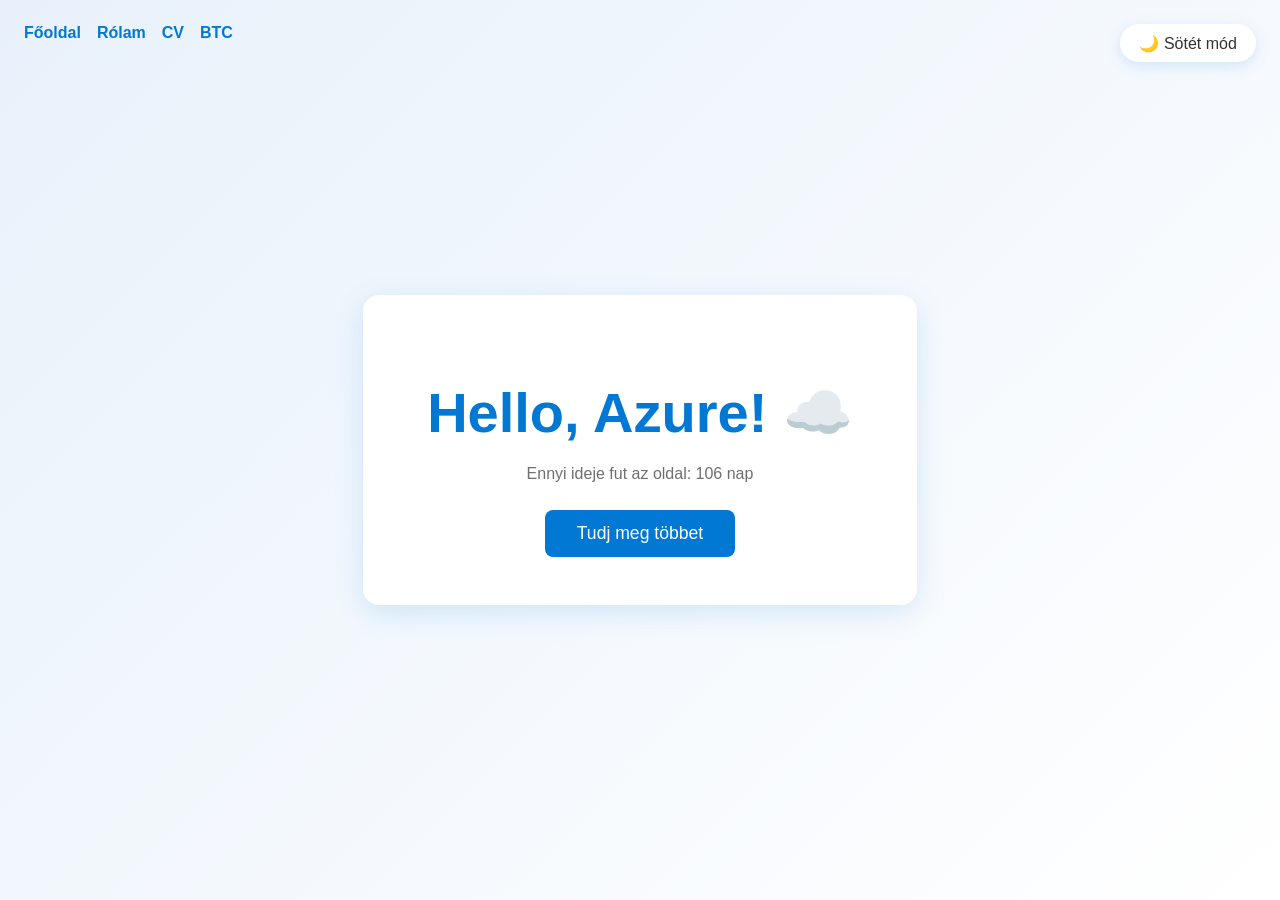
<file: index.html>
<!DOCTYPE html>
<html>
<head>
	<meta charset="UTF-8">
	<meta name="viewport" content="width=device-width, initial-scale=1.0">
	<script>if(localStorage.getItem("theme")==="dark")document.documentElement.setAttribute("data-theme","dark");</script>
	<title>My First Azure Website</title>
	<link rel="icon" href="data:image/svg+xml,<svg xmlns=%22http://www.w3.org/2000/svg%22 viewBox=%220 0 100 100%22><text y=%22.9em%22 font-size=%2290%22>☁️</text></svg>">
	<link rel="stylesheet" href="style.css">
</head>
<body>
	<nav>
		<a href="index.html">Főoldal</a>
		<a href="about.html">Rólam</a>
		<a href="/.auth/login/aad?post_login_redirect_uri=/cv.html">CV</a>
		<a href="btc.html">BTC</a>
	</nav>

	<button class="theme-toggle" onclick="toggleTheme()">🌙 Sötét mód</button>

	<div class="card">
		<h1>Hello, Azure! <span class="cloud">☁️</span></h1>
		<p id="counter"></p>
		<a class="button" href="https://azure.microsoft.com" target="_blank">Tudj meg többet</a>
	</div>

	<script src="script.js"></script>
</body>
</html>
</file>
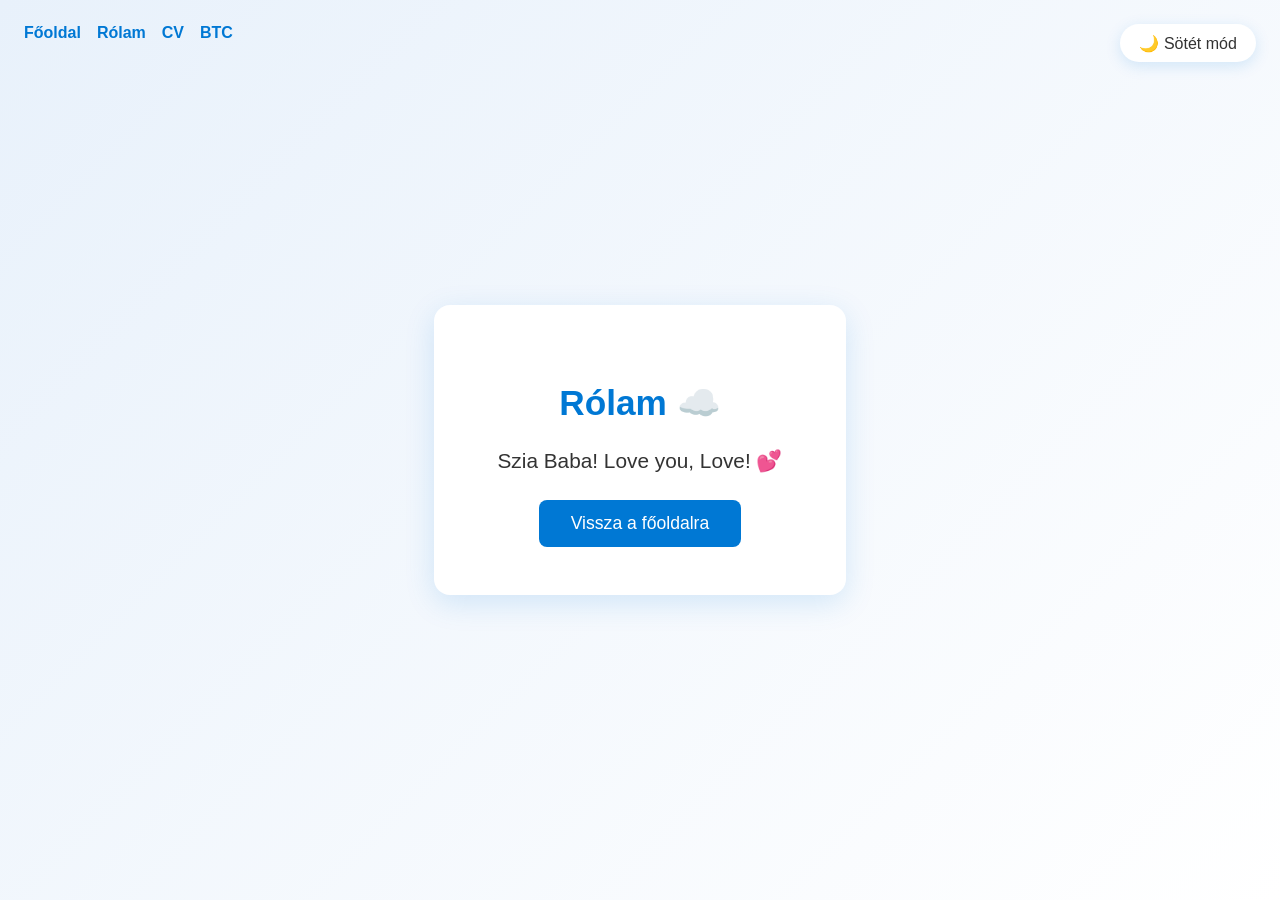
<file: about.html>
<!DOCTYPE html>
<html>
<head>
	<meta charset="UTF-8">
	<meta name="viewport" content="width=device-width, initial-scale=1.0">
	<script>if(localStorage.getItem("theme")==="dark")document.documentElement.setAttribute("data-theme","dark");</script>
	<title>Rólam - My First Azure Website</title>
	<link rel="icon" href="data:image/svg+xml,<svg xmlns=%22http://www.w3.org/2000/svg%22 viewBox=%220 0 100 100%22><text y=%22.9em%22 font-size=%2290%22>☁️</text></svg>">
	<link rel="stylesheet" href="style.css">
</head>
<body>
	<nav>
		<a href="index.html">Főoldal</a>
		<a href="about.html">Rólam</a>
		<a href="/.auth/login/aad?post_login_redirect_uri=/cv.html">CV</a>
		<a href="btc.html">BTC</a>
	</nav>

	<button class="theme-toggle" onclick="toggleTheme()">🌙 Sötét mód</button>

	<div class="card">
		<h2>Rólam <span class="cloud">☁️</span></h2>
		<p>Szia Baba! Love you, Love! 💕</p>
		<a class="button" href="index.html">Vissza a főoldalra</a>
	</div>

	<script src="script.js"></script>
</body>
</html>
</file>
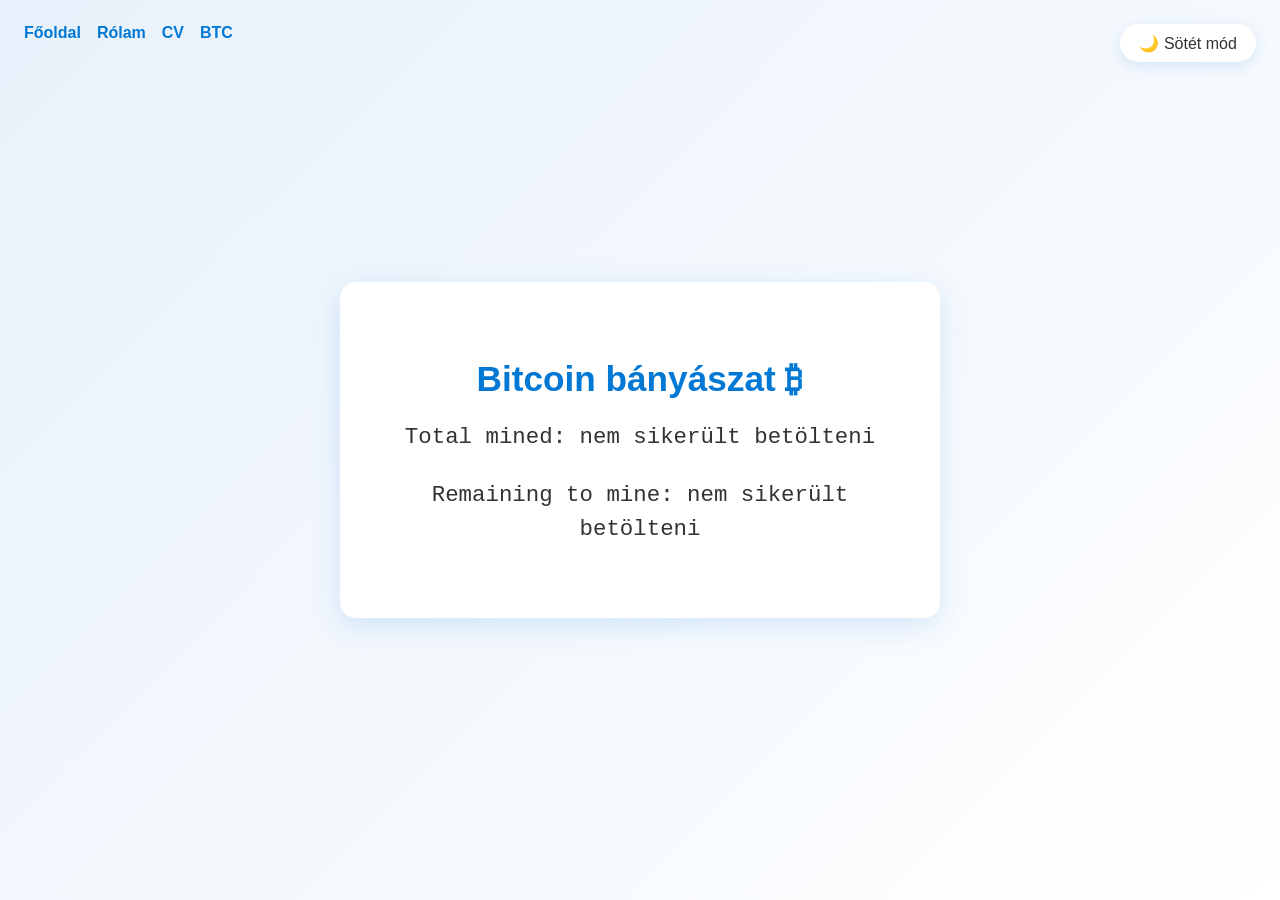
<file: btc.html>
<!DOCTYPE html>
<html>
<head>
	<meta charset="UTF-8">
	<meta name="viewport" content="width=device-width, initial-scale=1.0">
	<script>if(localStorage.getItem("theme")==="dark")document.documentElement.setAttribute("data-theme","dark");</script>
	<title>BTC - My First Azure Website</title>
	<link rel="icon" href="data:image/svg+xml,<svg xmlns=%22http://www.w3.org/2000/svg%22 viewBox=%220 0 100 100%22><text y=%22.9em%22 font-size=%2290%22>☁️</text></svg>">
	<link rel="stylesheet" href="style.css">
</head>
<body>
	<nav>
		<a href="index.html">Főoldal</a>
		<a href="about.html">Rólam</a>
		<a href="cv.html">CV</a>
		<a href="btc.html">BTC</a>
	</nav>

	<button class="theme-toggle" onclick="toggleTheme()">🌙 Sötét mód</button>

	<div class="card">
		<h2>Bitcoin bányászat <span class="cloud">₿</span></h2>
		<p id="btc-mined">Total mined: betöltés...</p>
		<p id="btc-remaining">Remaining to mine: betöltés...</p>
	</div>

	<script src="script.js"></script>
	<script src="btc.js"></script>
</body>
</html>
</file>
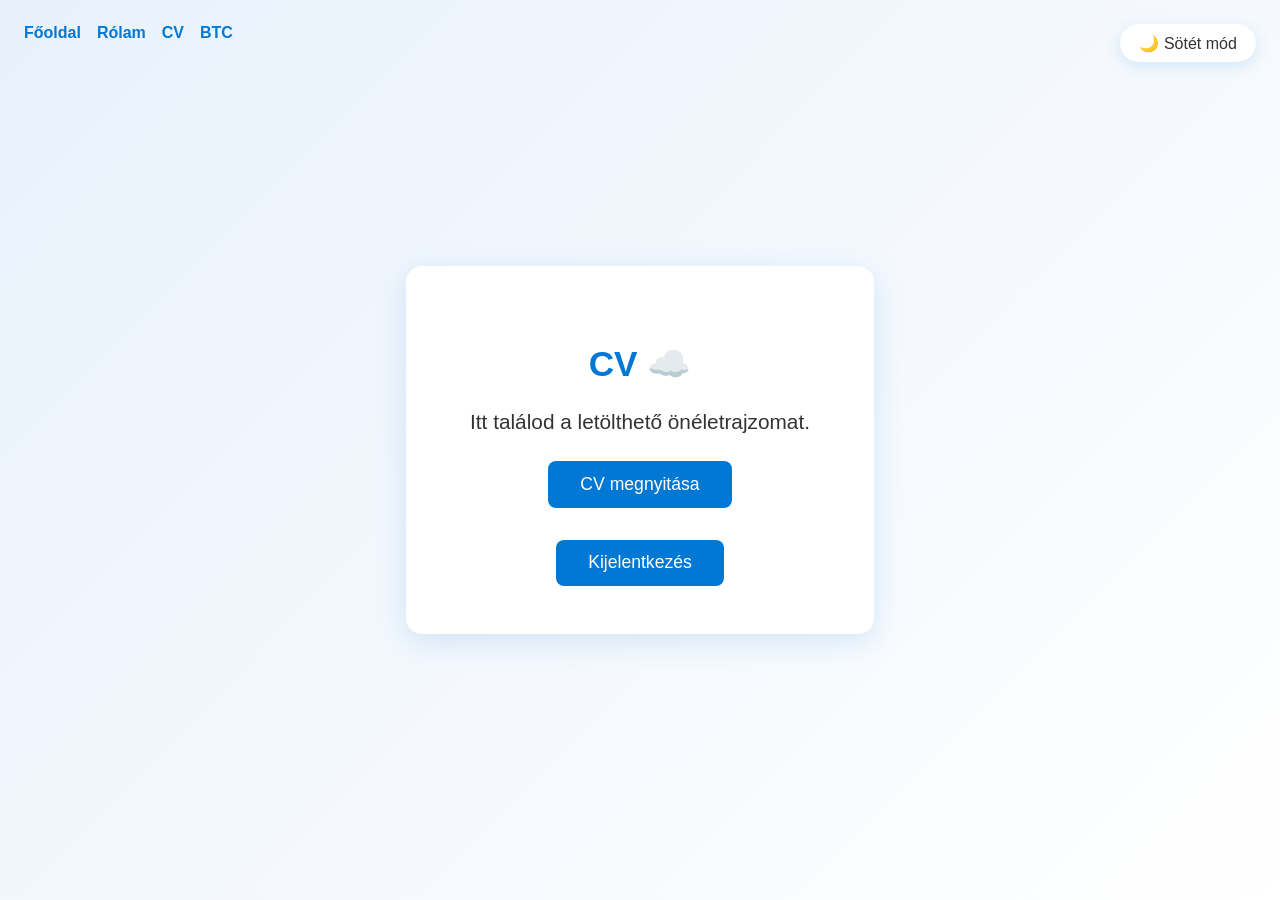
<file: cv.html>
<!DOCTYPE html>
<html>
<head>
	<meta charset="UTF-8">
	<meta name="viewport" content="width=device-width, initial-scale=1.0">
	<script>if(localStorage.getItem("theme")==="dark")document.documentElement.setAttribute("data-theme","dark");</script>
	<title>CV - My First Azure Website</title>
	<link rel="icon" href="data:image/svg+xml,<svg xmlns=%22http://www.w3.org/2000/svg%22 viewBox=%220 0 100 100%22><text y=%22.9em%22 font-size=%2290%22>☁️</text></svg>">
	<link rel="stylesheet" href="style.css">
</head>
<body>
	<nav>
		<a href="index.html">Főoldal</a>
		<a href="about.html">Rólam</a>
		<a href="cv.html">CV</a>
		<a href="btc.html">BTC</a>
	</nav>

	<button class="theme-toggle" onclick="toggleTheme()">🌙 Sötét mód</button>

	<div class="card">
		<h2>CV <span class="cloud">☁️</span></h2>
		<p>Itt találod a letölthető önéletrajzomat.</p>
		<div class="button-group">
			<a class="button" href="cv.pdf" target="_blank">CV megnyitása</a>
		</div>
		<a class="button logout-button" href="/.auth/logout">Kijelentkezés</a>
	</div>

	<script src="script.js"></script>
</body>
</html>
</file>
<file: style.css>
:root {
	--bg-start: #e8f1fb;
	--bg-end: #ffffff;
	--card-bg: #ffffff;
	--text-main: #333333;
	--accent: #0078D4;
	--accent-hover: #005a9e;
	--shadow: rgba(0, 120, 212, 0.15);
}

[data-theme="dark"] {
	--bg-start: #0d1b2a;
	--bg-end: #1b2a3d;
	--card-bg: #16263b;
	--text-main: #e8f1fb;
	--accent: #4cc2ff;
	--accent-hover: #74d0ff;
	--shadow: rgba(0, 0, 0, 0.4);
}

* {
	box-sizing: border-box;
}

body {
	display: flex;
	flex-direction: column;
	justify-content: center;
	align-items: center;
	min-height: 100vh;
	margin: 0;
	text-align: center;
	font-family: 'Segoe UI', sans-serif;
	background: linear-gradient(135deg, var(--bg-start), var(--bg-end));
	transition: background 0.4s ease;
	position: relative;
	overflow-x: hidden;
}

.theme-toggle {
	position: absolute;
	top: 1.5rem;
	right: 1.5rem;
	background: var(--card-bg);
	border: none;
	border-radius: 50px;
	padding: 0.6rem 1.2rem;
	font-size: 1rem;
	cursor: pointer;
	box-shadow: 0 4px 15px var(--shadow);
	color: var(--text-main);
	transition: all 0.3s ease;
}

.theme-toggle:hover {
	transform: scale(1.05);
}

nav {
	position: absolute;
	top: 1.5rem;
	left: 1.5rem;
	display: flex;
	gap: 1rem;
}

nav a {
	color: var(--accent);
	text-decoration: none;
	font-weight: 600;
	font-size: 1rem;
	transition: color 0.3s ease;
}

nav a:hover {
	color: var(--accent-hover);
}

.card {
	background: var(--card-bg);
	padding: 3rem 4rem;
	border-radius: 16px;
	box-shadow: 0 8px 30px var(--shadow);
	transition: background 0.4s ease;
	z-index: 1;
	max-width: 600px;
}

h1 {
	font-size: 3.5rem;
	color: var(--accent);
	margin-bottom: 0.5rem;
	transition: color 0.4s ease;
}

h2 {
	font-size: 2.2rem;
	color: var(--accent);
	margin-bottom: 1rem;
	transition: color 0.4s ease;
}

.cloud {
	display: inline-block;
	animation: float 3s ease-in-out infinite;
}

@keyframes float {
	0%, 100% { transform: translateY(0); }
	50% { transform: translateY(-12px); }
}

p {
	font-size: 1.3rem;
	color: var(--text-main);
	margin-bottom: 1.5rem;
	transition: color 0.4s ease;
	line-height: 1.5;
}

#counter {
	font-size: 1rem;
	opacity: 0.7;
}

#btc-mined,
#btc-remaining {
	font-family: 'Consolas', 'Courier New', monospace;
	font-variant-numeric: tabular-nums;
	font-size: 1.4rem;
}

.button-group {
	display: flex;
	flex-direction: column;
	gap: 1rem;
	align-items: center;
}

.logout-button {
	margin-top: 2rem;
}

.card-lower {
	margin-top: 3rem;
}

a.button {
	display: inline-block;
	background: var(--accent);
	color: white;
	text-decoration: none;
	padding: 0.8rem 2rem;
	border-radius: 8px;
	font-size: 1.1rem;
	transition: background 0.2s, transform 0.2s;
	width: fit-content;
}

a.button:hover {
	background: var(--accent-hover);
	transform: translateY(-3px);
}

@media (max-width: 600px) {
	nav {
		position: static;
		flex-wrap: wrap;
		justify-content: center;
		gap: 0.75rem;
		margin-bottom: 1.5rem;
		padding: 0 1rem;
	}

	.theme-toggle {
		top: 1rem;
		right: 1rem;
		padding: 0.5rem 1rem;
		font-size: 0.9rem;
	}

	.card {
		padding: 2rem 1.5rem;
		max-width: 90vw;
		margin: 0 1rem;
	}

	h1 {
		font-size: 2.2rem;
	}

	h2 {
		font-size: 1.7rem;
	}

	p {
		font-size: 1.1rem;
	}

	a.button {
		width: 100%;
		font-size: 1rem;
	}
}
</file>
